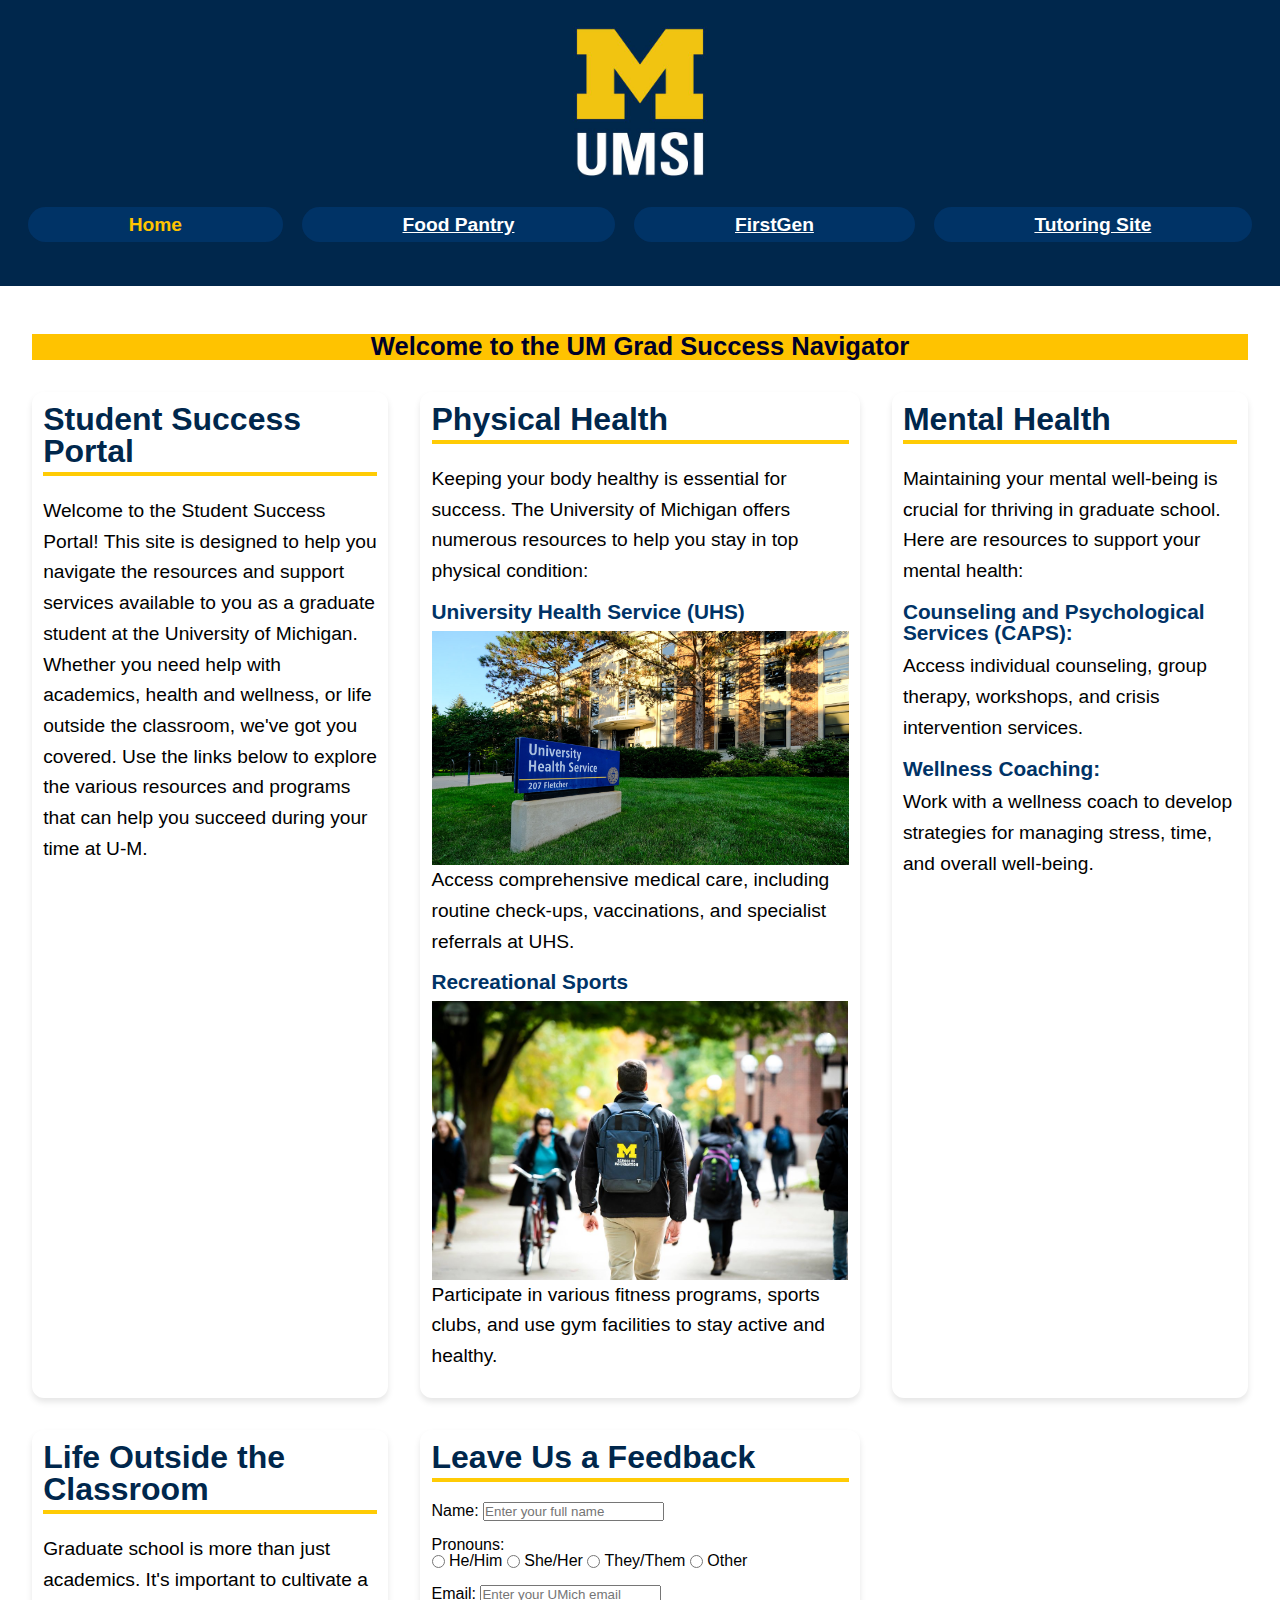
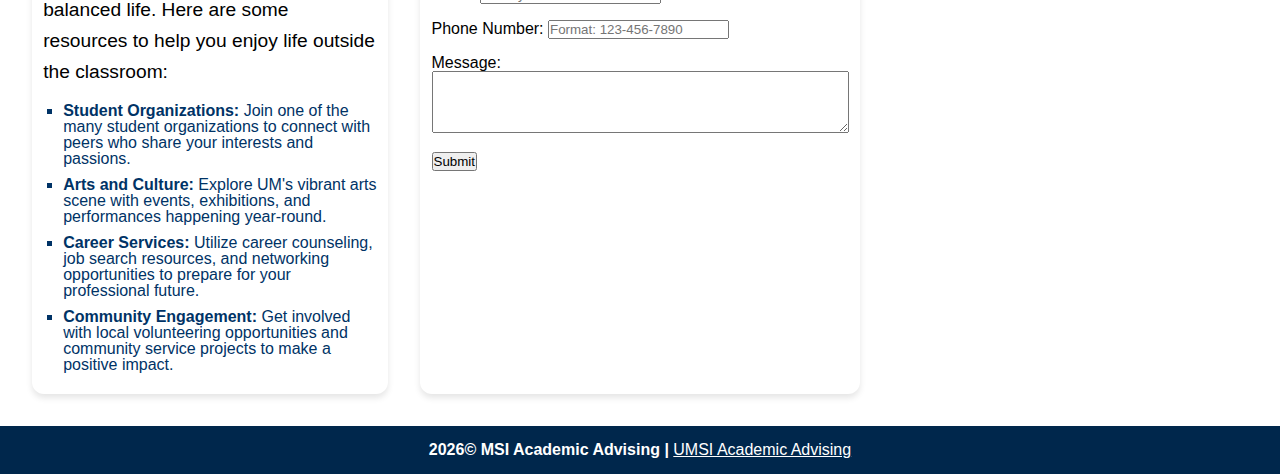
<file: index.html>
<!DOCTYPE html>
<html lang="en">

<head>
    <meta charset="UTF-8">
    <meta name="viewport" content="width=device-width, initial-scale=1.0">
    <link rel="stylesheet" href="css/reset.css">
    <link rel="stylesheet" href="css/style.css">
    <link rel="icon" href="images/UMSI_signature_vertical_informal_solidblue.jpg">

    <title>Student Success Portal</title>
</head>

<body>
    <header class="navigation">
        <div class="skip"><a href="#main">Skip to Main Content</a></div>
        <img src="images/UMSI_signature_vertical_informal_solidblue.jpg" alt="UMSI Logo">
        <nav id="navigation">
            <ul>
                <li><a href="index.html" class="active">Home</a></li>
                <li><a href="pantry.html">Food Pantry</a></li>
                <li><a href="first_gen.html">FirstGen</a></li>
                <li><a href="tutoring_site.html">Tutoring Site</a></li>
            </ul>
        </nav>
    </header>

    <main id="main" class="grid-container">
        <h1>Welcome to the UM Grad Success Navigator</h1>
        <section class="grid-item">
            <h2>Student Success Portal</h2>
            <p>Welcome to the Student Success Portal! This site is designed to help you navigate the resources and
                support services available to you as a graduate student at the University of Michigan. Whether you need
                help with academics, health and wellness, or life outside the classroom, we've got you covered. Use the
                links below to explore the various resources and programs that can help you succeed during
                your time at U-M.</p>
        </section>
        <section class="grid-item">
            <h2>Physical Health</h2>

            <p>Keeping your body healthy is essential for success. The University of Michigan offers numerous
                resources
                to help you stay in top physical condition:</p>
            <article>
                <h3>University Health Service (UHS)</h3>
                <img src="images/UHS.jpg" alt="University Health Services building">
                <p>Access comprehensive medical care, including routine check-ups, vaccinations, and specialist
                    referrals at UHS.</p>
            </article>
            <article>
                <h3>Recreational Sports</h3>
                <img src="images/UMSI_CampusFall_UMSIBackpack_02.jpg"
                    alt="A student walking across campus in fall with a UMSI backpack">
                <p>Participate in various fitness programs, sports clubs, and use gym facilities to stay active and
                    healthy.</p>
            </article>
        </section>

        <section class="grid-item">
            <h2>Mental Health</h2>
            <p>Maintaining your mental well-being is crucial for thriving in graduate school. Here are resources to
                support your mental health:</p>
            <article>
                <h3>Counseling and Psychological Services (CAPS):</h3>
                <p>Access individual counseling, group therapy, workshops, and crisis intervention services.</p>
            </article>
            <article>
                <h3>Wellness Coaching:</h3>
                <p>Work with a wellness coach to develop strategies for managing stress, time, and overall
                    well-being.</p>
            </article>
        </section>

        <section class="grid-item">
            <h2>Life Outside the Classroom</h2>
            <p>Graduate school is more than just academics. It's important to cultivate a balanced life. Here are
                some resources to help you enjoy life outside the classroom:</p>
            <ul>
                <li><strong>Student Organizations:</strong> Join one of the many student organizations to connect
                    with peers who share your interests and passions.</li>
                <li><strong>Arts and Culture:</strong> Explore UM's vibrant arts scene with events, exhibitions, and
                    performances happening year-round.</li>
                <li><strong>Career Services:</strong> Utilize career counseling, job search resources, and
                    networking opportunities to prepare for your professional future.</li>
                <li><strong>Community Engagement:</strong> Get involved with local volunteering opportunities and
                    community service projects to make a positive impact.</li>
            </ul>
        </section>

        <section class="grid-item" id="feedback-form">
            <h2>Leave Us a Feedback</h2>
            <form action="https://formspree.io/f/xyzyjgpo" method="post">
                <label for="name">Name:</label>
                <input type="text" id="name" placeholder="Enter your full name" name="name" required><br><br>

                <fieldset>
                    <legend>Pronouns:</legend>
                    <input type="radio" id="he_him" name="pronouns" value="He/Him">
                    <label for="he_him">He/Him</label>

                    <input type="radio" id="she_her" name="pronouns" value="She/Her">
                    <label for="she_her">She/Her</label>

                    <input type="radio" id="they_them" name="pronouns" value="They/Them">
                    <label for="they_them">They/Them</label>

                    <input type="radio" id="other" name="pronouns" value="Other">
                    <label for="other">Other</label>
                </fieldset><br>


                <label for="email">Email:</label>
                <input type="email" id="email" placeholder="Enter your UMich email" name="email" required><br><br>

                <label for="phone">Phone Number:</label>
                <input type="tel" id="phone" placeholder="Format: 123-456-7890" name="phone"><br><br>

                <label for="message">Message:</label><br>
                <textarea id="message" name="message" rows="4" cols="50" required></textarea><br><br>

                <button type="submit">Submit</button>
            </form>
    </main>

    <footer>
        <p><span id="year"></span>&copy MSI Academic Advising | <a
                href="https://sites.google.com/umich.edu/msiacademicadvising/student-support-resources">UMSI
                Academic Advising</a>
        </p>
    </footer>
    <script>
        document.getElementById("year").innerHTML = new Date().getFullYear();
    </script>

</body>

</html>
</file>
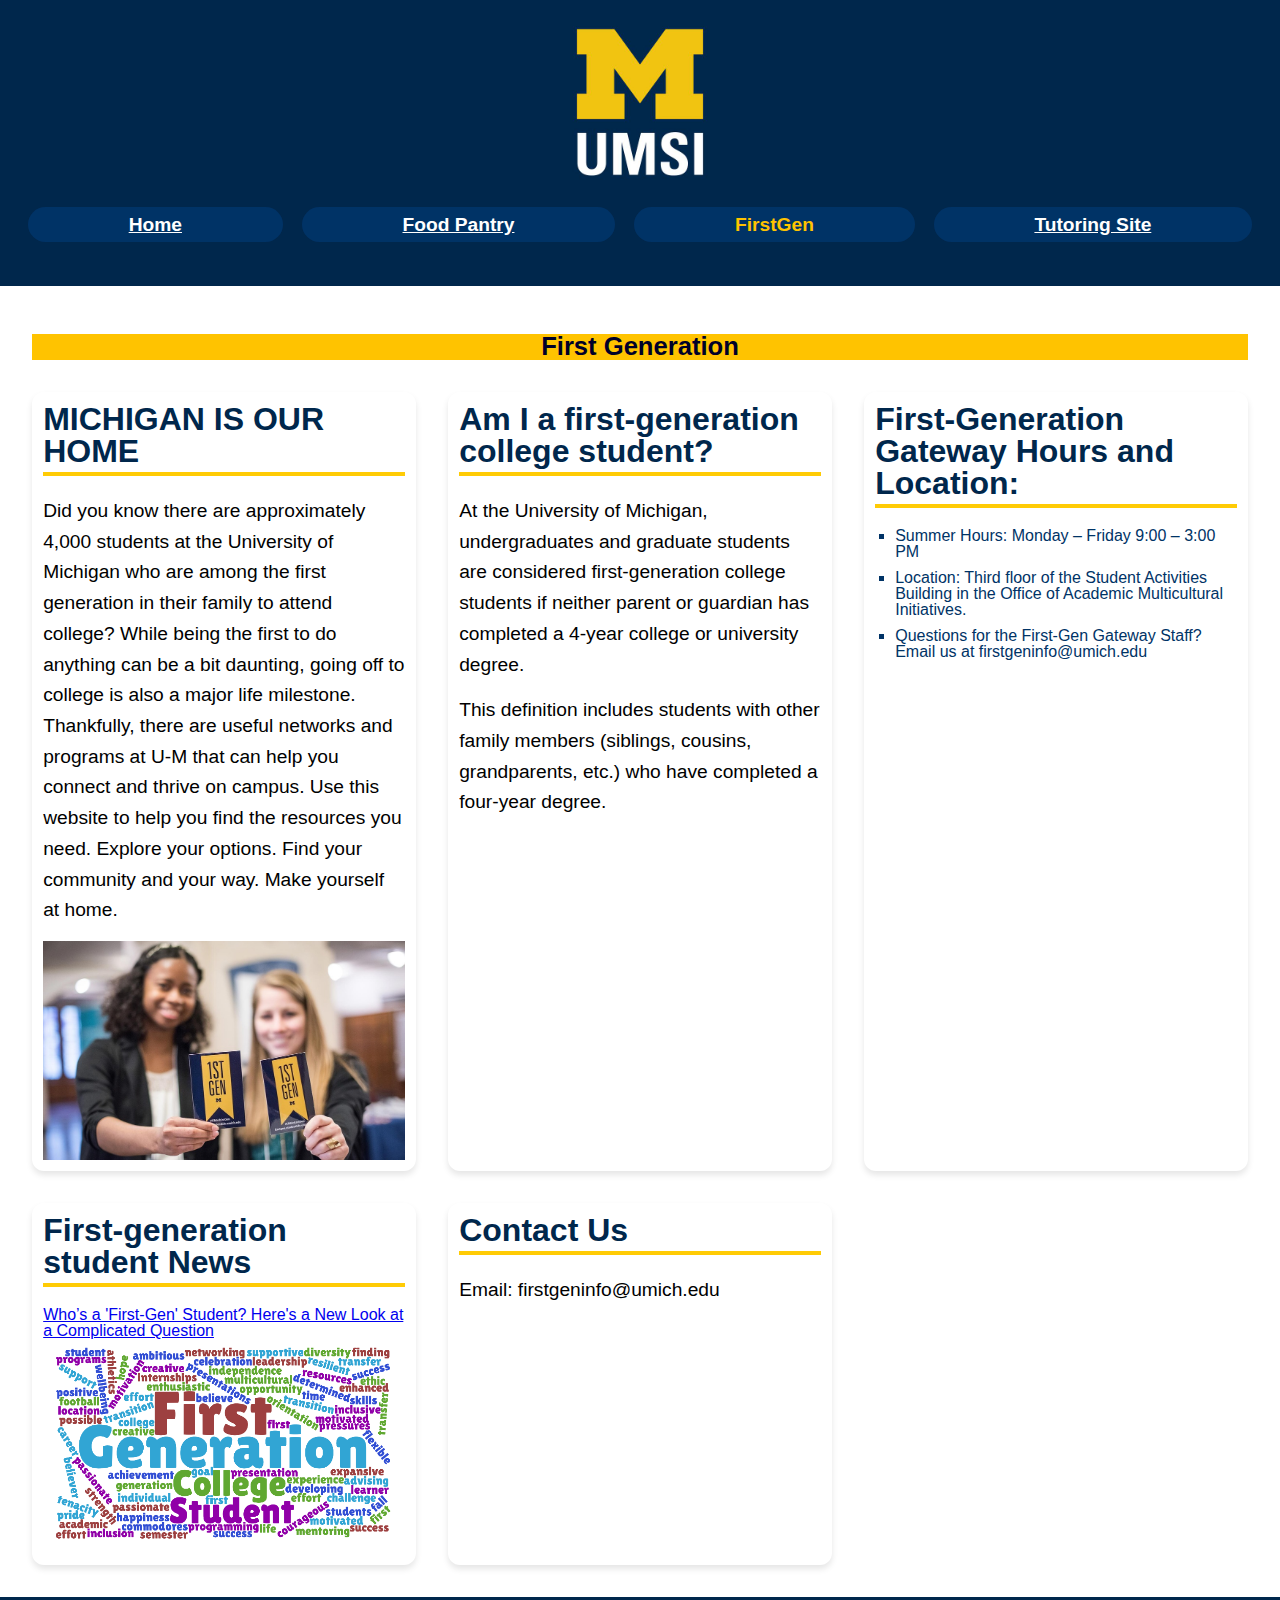
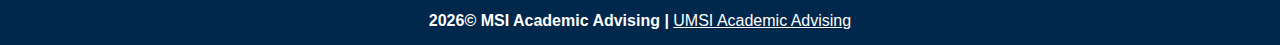
<file: first_gen.html>
<!DOCTYPE html>
<html lang="en">

<head>
    <meta charset="UTF-8">
    <meta name="viewport" content="width=device-width, initial-scale=1.0">
    <link rel="stylesheet" href="css/reset.css">
    <link rel="stylesheet" href="css/style.css">
    <link rel="icon" href="images/UMSI_signature_vertical_informal_solidblue.jpg">
    <title>First generation</title>
</head>

<body>
    <header class="navigation">
        <div class="skip"><a href="#main">Skip to Main Content</a></div>
        <img src="images/UMSI_signature_vertical_informal_solidblue.jpg" alt="UMSI Logo">
        <nav id="navigation">
            <ul>
                <li><a href="index.html">Home</a></li>
                <li><a href="pantry.html">Food Pantry</a></li>
                <li><a href="first_gen.html" class="active">FirstGen</a></li>
                <li><a href="tutoring_site.html">Tutoring Site</a></li>
            </ul>
        </nav>
    </header>

    <main id="main" class="grid-container">
        <h1>First Generation</h1>
        <section class="grid-item">
            <h2>MICHIGAN IS OUR HOME</h2>
            <p>Did you know there are approximately 4,000 students at the University of Michigan who are among the
                first
                generation in their family to attend college? While being the first to do anything can be a bit
                daunting, going off to college is also a major life milestone.
                Thankfully, there are useful networks and programs at U-M that can help you connect and thrive on
                campus. Use this website to help you find the resources you need. Explore your options. Find your
                community and your way. Make yourself at home.</p>
            <img src="images/firstgen.jpeg" alt="Two girls are hoding the first generation informations card">
        </section>

        <section class="grid-item">
            <h2>Am I a first-generation college student?</h2>
            <p>At the University of Michigan, undergraduates and graduate students are considered first-generation
                college students if neither parent or guardian has completed a 4-year college or university degree.
            <p>This definition includes students with other family members (siblings, cousins, grandparents, etc.)
                who
                have completed a four-year degree. </p>
        </section>

        <section class="grid-item">
            <h2>First-Generation Gateway Hours and Location:</h2>
            <ul>
                <li>Summer Hours: Monday – Friday 9:00 – 3:00 PM</li>
                <li>Location: Third floor of the Student Activities Building in the Office of Academic Multicultural
                    Initiatives. </li>
                <li>Questions for the First-Gen Gateway Staff? Email us at firstgeninfo@umich.edu</li>
            </ul>
        </section>

        <section class="grid-item">
            <h2>First-generation student News</h2>
            <a href="https://firstgen.umich.edu/whos-a-first-gen-student-heres-a-new-look-at-a-complicated-question/">Who’s
                a 'First-Gen' Student? Here's a New Look at a Complicated Question</a>
            <img src="images/who_is_1GEN.png" alt="First generation student">

        </section>

        <section class="grid-item">
            <h2>Contact Us</h2>
            <p>Email: firstgeninfo@umich.edu</p>
        </section>

    </main>

    <footer>
        <p><span id="year"></span>&copy MSI Academic Advising | <a
                href="https://sites.google.com/umich.edu/msiacademicadvising/student-support-resources">UMSI
                Academic Advising</a>
        </p>
    </footer>
    <script>
        document.getElementById("year").innerHTML = new Date().getFullYear();
    </script>
</body>

</html>
</file>
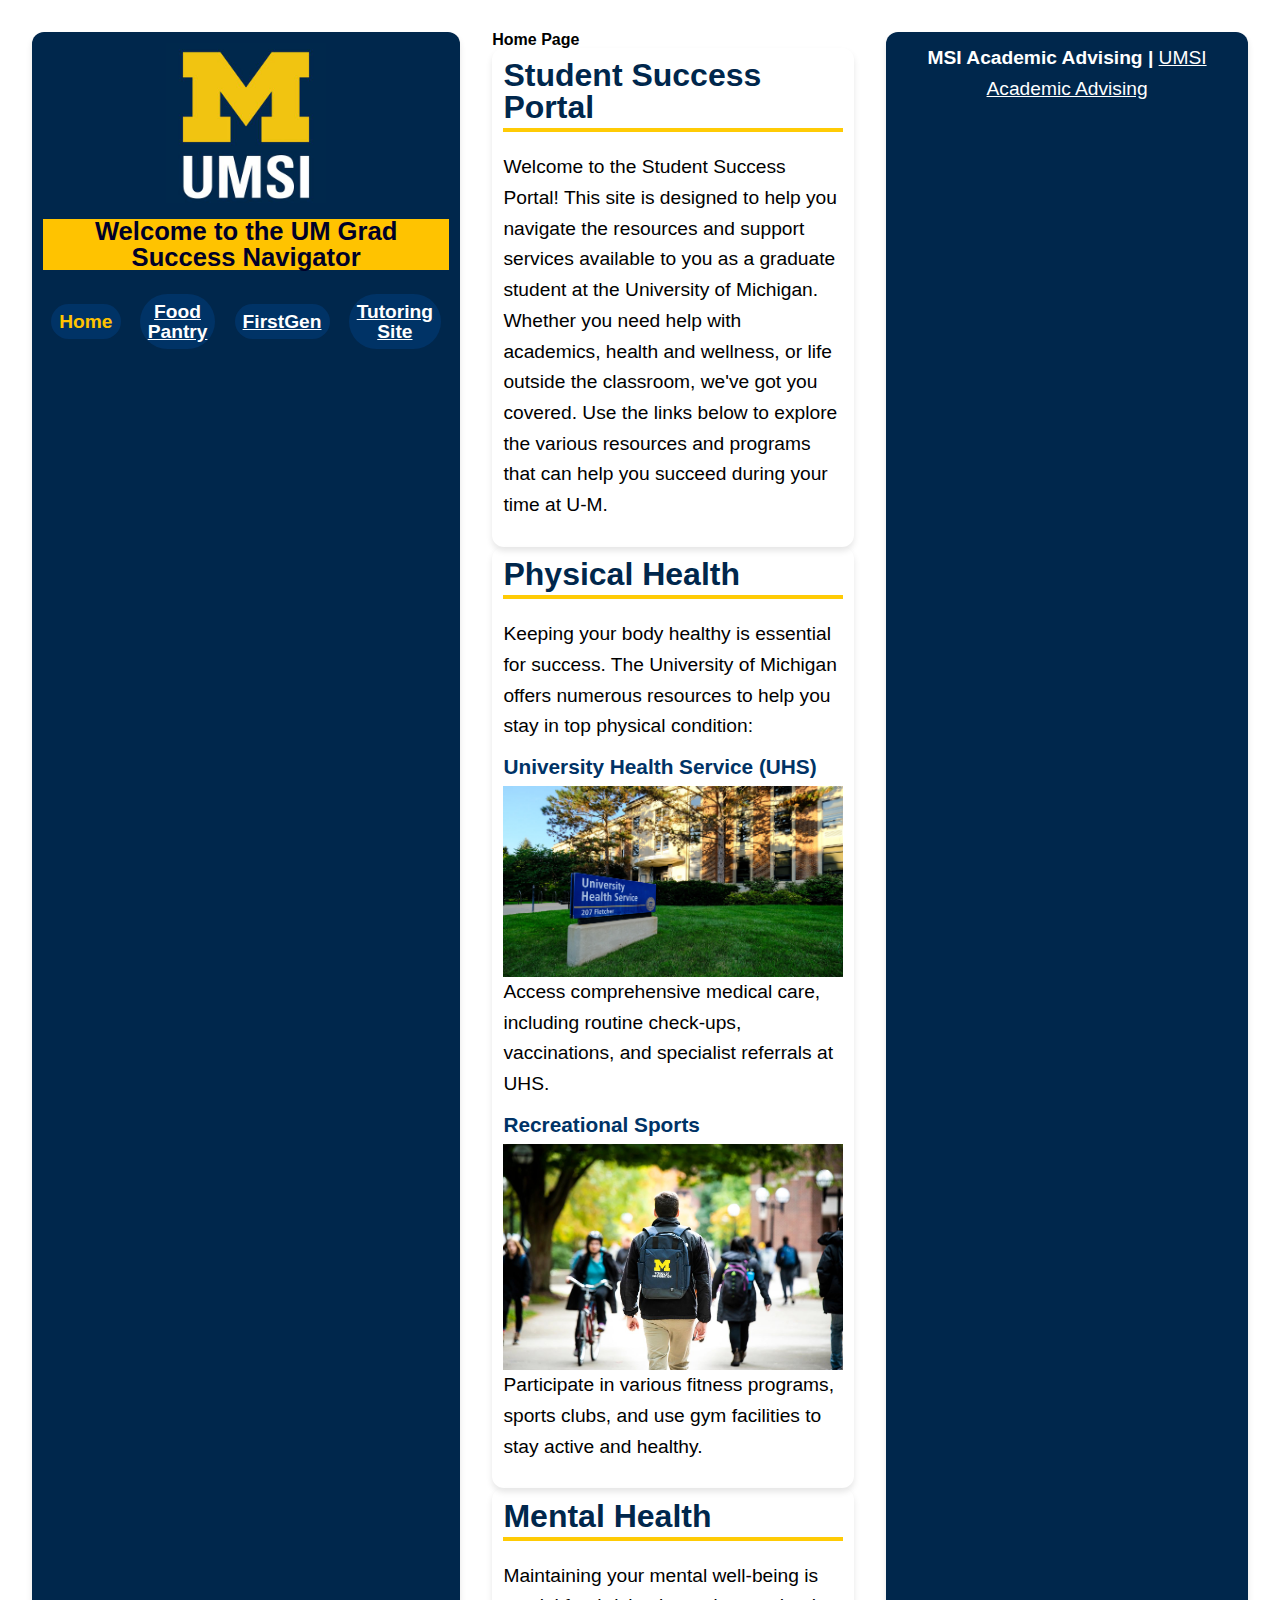
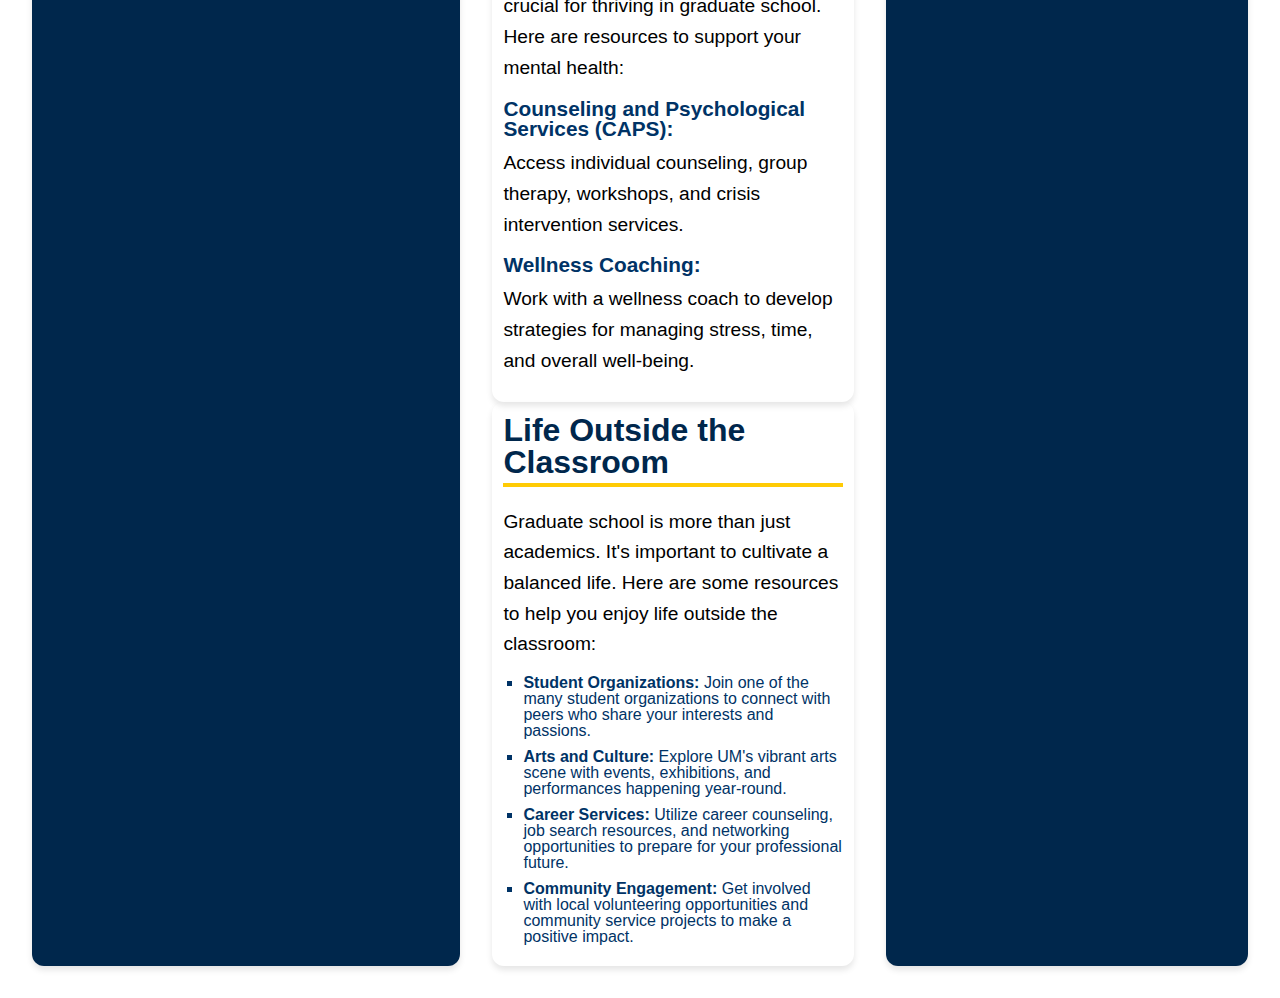
<file: home.html>
<!-- why my webpage is not displaying fully in mobile view -->
<!-- can we use max-wigth in the images -->
<!DOCTYPE html>
<html lang="en">

<head>
    <meta charset="UTF-8">
    <meta name="viewport" content="width=device-width, initial-scale=1.0">
    <link rel="stylesheet" href="css/reset.css">
    <link rel="stylesheet" href="css/style.css">
    <title>Student Success Portal</title>
</head>

<body>
    <div class="grid-container">
        <header class="grid-item navigation">
            <div class="skip"><a href="#main">Skip to Main Content</a></div>
            <img src="images/UMSI_signature_vertical_informal_solidblue.jpg" alt="UMSI Logo">
            <h1>Welcome to the UM Grad Success Navigator</h1>
            <nav id="navigation">
                <ul>
                    <li><a href="home.html" class="active">Home</a></li>
                    <li><a href="pantry.html">Food Pantry</a></li>
                    <li><a href="first_gen.html">FirstGen</a></li>
                    <li><a href="tutoring_site.html">Tutoring Site</a></li>
                </ul>
            </nav>
        </header>

        <!-- if I want to change the style for specific h2, what should I do? -->
        <main id="main">
            <h2 id="title">Home Page</h2>
            <section class="grid-item">
                <h2>Student Success Portal</h2>
                <p>Welcome to the Student Success Portal! This site is designed to help you navigate the resources and
                    support services available to you as a graduate student at the University of Michigan. Whether you
                    need help with academics, health and wellness, or life outside the classroom, we've got you covered.
                    Use the links below to explore the various resources and programs that can help you succeed during
                    your time at U-M.</p>
            </section>
<!-- How to make the gap between the two sections bigger? -->
            <section class="grid-item">
                <h2>Physical Health</h2>

                <p>Keeping your body healthy is essential for success. The University of Michigan offers numerous
                    resources
                    to help you stay in top physical condition:</p>
                <article>
                    <h3>University Health Service (UHS)</h3>
                    <img src="images/UHS.jpg" alt="University Health Services building">
                    <p>Access comprehensive medical care, including routine check-ups, vaccinations, and specialist
                        referrals at UHS.</p>
                </article>
                <article>
                    <h3>Recreational Sports</h3>
                    <img src="images/UMSI_CampusFall_UMSIBackpack_02.jpg"
                        alt="A student walking across campus in fall with a UMSI backpack">
                    <p>Participate in various fitness programs, sports clubs, and use gym facilities to stay active and
                        healthy.</p>
                </article>
            </section>

            <section id="mental_health" class="grid-item">
                <h2>Mental Health</h2>
                <p>Maintaining your mental well-being is crucial for thriving in graduate school. Here are resources to
                    support your mental health:</p>
                <article>
                    <h3>Counseling and Psychological Services (CAPS):</h3>
                    <p>Access individual counseling, group therapy, workshops, and crisis intervention services.</p>
                </article>
                <article>
                    <h3>Wellness Coaching:</h3>
                    <p>Work with a wellness coach to develop strategies for managing stress, time, and overall
                        well-being.</p>
                </article>
            </section>

            <section id="life_outside_classroom" class="grid-item">
                <h2>Life Outside the Classroom</h2>
                <p>Graduate school is more than just academics. It's important to cultivate a balanced life. Here are
                    some resources to help you enjoy life outside the classroom:</p>
                <ul>
                    <li><strong>Student Organizations:</strong> Join one of the many student organizations to connect
                        with peers who share your interests and passions.</li>
                    <li><strong>Arts and Culture:</strong> Explore UM's vibrant arts scene with events, exhibitions, and
                        performances happening year-round.</li>
                    <li><strong>Career Services:</strong> Utilize career counseling, job search resources, and
                        networking opportunities to prepare for your professional future.</li>
                    <li><strong>Community Engagement:</strong> Get involved with local volunteering opportunities and
                        community service projects to make a positive impact.</li>
                </ul>
            </section>
        </main>

        <footer class="grid-item">
            <p>MSI Academic Advising | <a
                    href="https://sites.google.com/umich.edu/msiacademicadvising/student-support-resources">UMSI
                    Academic Advising</a>
            </p>
        </footer>
    </div>
</body>

</html>
</file>
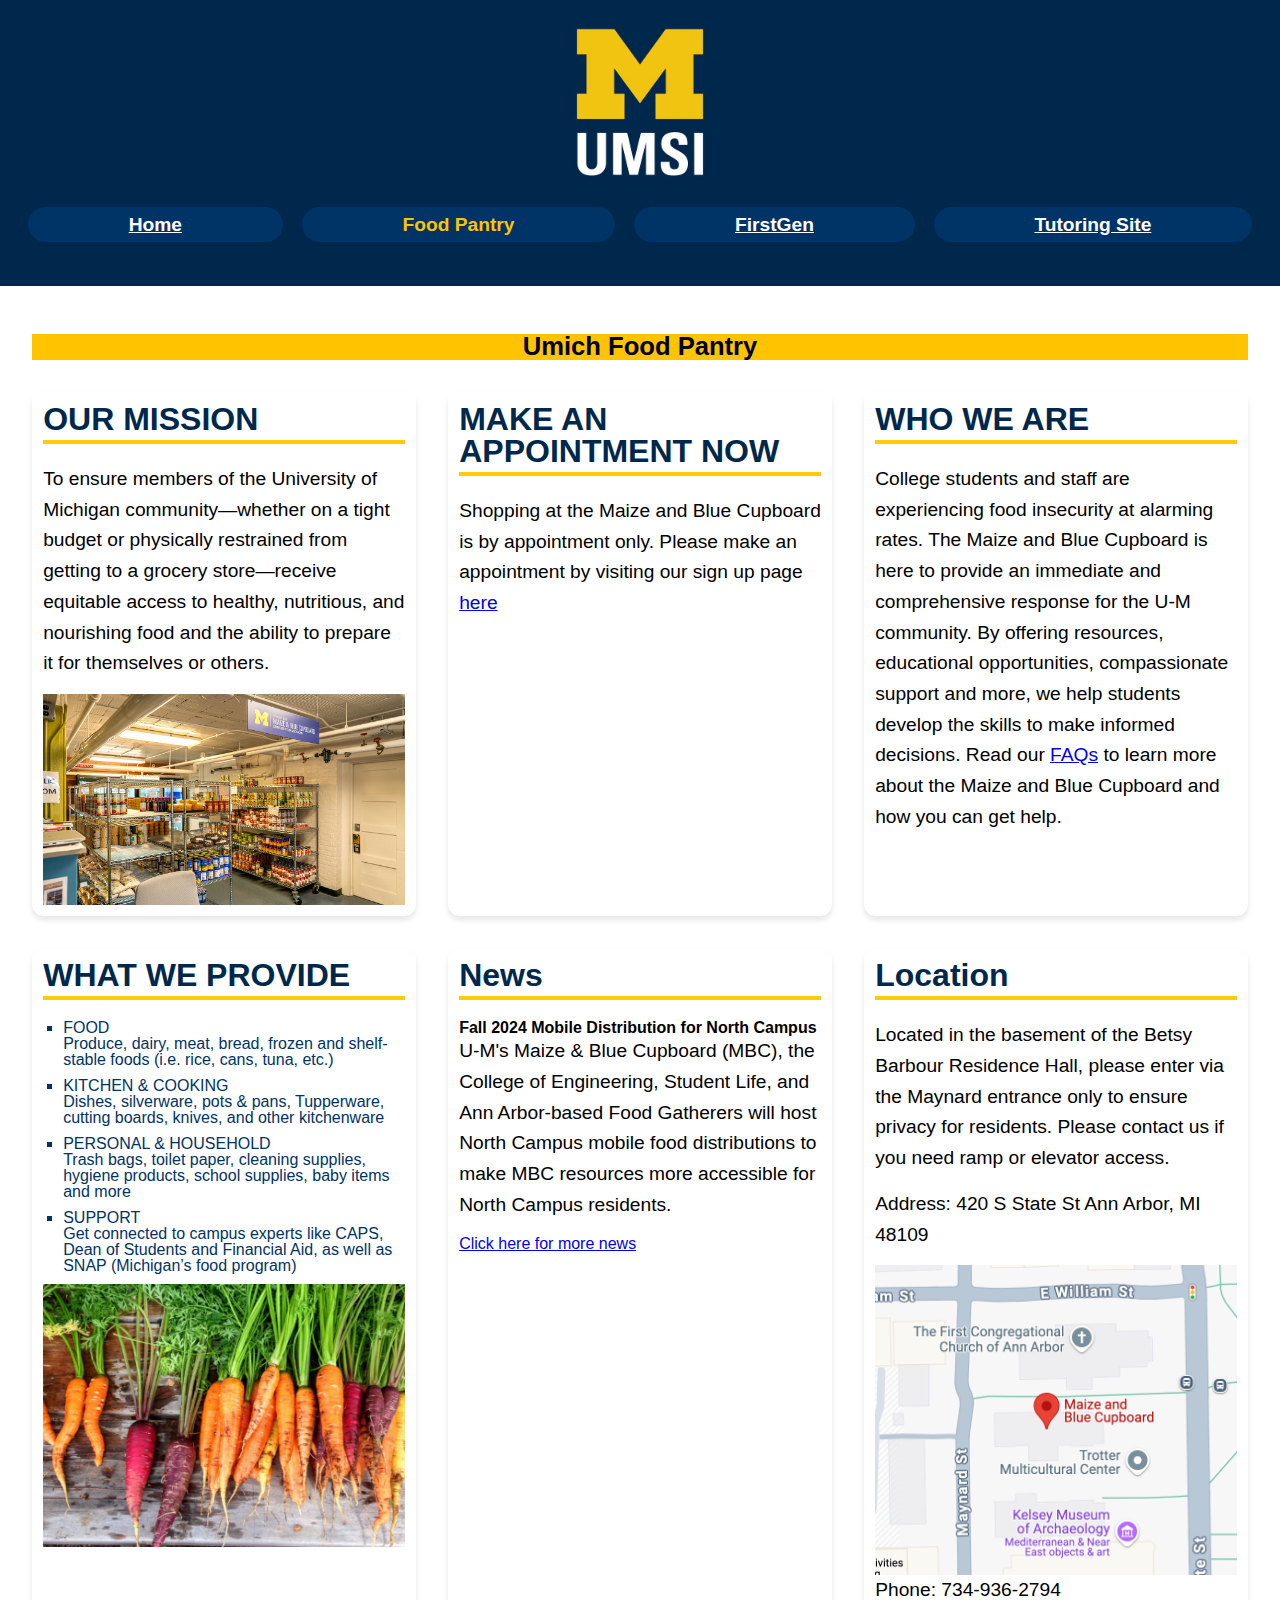
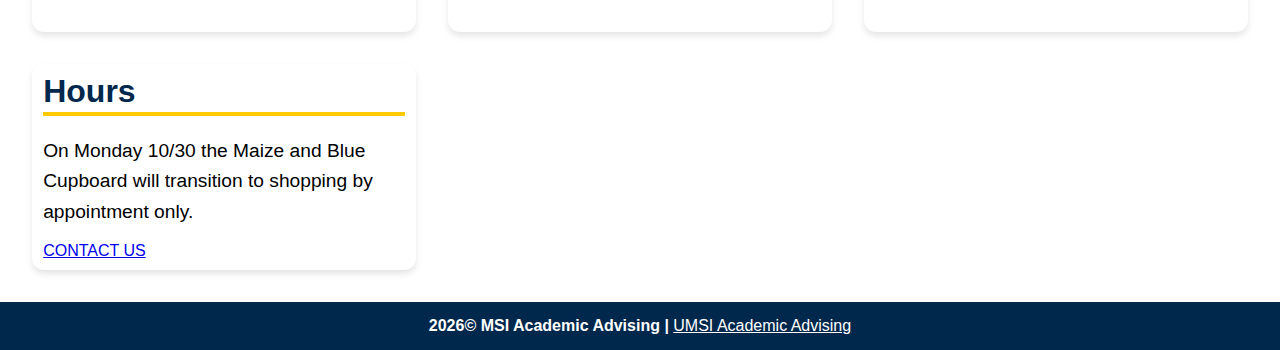
<file: pantry.html>
<!DOCTYPE html>
<html lang="en">

<head>
    <meta charset="UTF-8">
    <meta name="viewport" content="width=device-width, initial-scale=1.0">
    <link rel="stylesheet" href="css/reset.css">
    <link rel="stylesheet" href="css/style.css">
    <link rel="icon" href="images/UMSI_signature_vertical_informal_solidblue.jpg">
    <title>Food Pantry Homepage</title>
</head>

<body>
    <header class="navigation">
        <div class="skip"><a href="#main">Skip to Main Content</a></div>
        <img src="images/UMSI_signature_vertical_informal_solidblue.jpg" alt="UMSI Logo">
        <nav id="navigation">
            <ul>
                <li><a href="index.html">Home</a></li>
                <li><a href="pantry.html" class="active">Food Pantry</a></li>
                <li><a href="first_gen.html">FirstGen</a></li>
                <li><a href="tutoring_site.html">Tutoring Site</a></li>
            </ul>
        </nav>
    </header>

    <main id="main" class="grid-container">
        <h1>Umich Food Pantry</h1>
        <section class="grid-item">
            <h2>OUR MISSION</h2>
            <p>To ensure members of the University of Michigan community—whether on a tight budget or physically
                restrained from getting to a grocery store—receive equitable access to healthy, nutritious, and
                nourishing food and the ability to prepare it for themselves or others.</p>
            <img src="images/foodpantry_outlook.jpg" alt="A general view of the food pantry">
        </section>

        <section class="grid-item">
            <h2>MAKE AN APPOINTMENT NOW</h2>
            <p>Shopping at the Maize and Blue Cupboard is by appointment only. Please make an appointment by
                visiting
                our sign up page
                <a href="https://calendly.com/mbcappointments/mbc-shopping-appointments?month=2024-09">here</a>
            </p>
        </section>

        <section class="grid-item">
            <h2>WHO WE ARE</h2>
            <p>College students and staff are experiencing food insecurity at alarming rates. The Maize and Blue
                Cupboard is here to provide an immediate and comprehensive response for the U-M community. By
                offering
                resources, educational opportunities, compassionate support and more, we help students develop the
                skills to make informed decisions.

                Read our <a href="https://mbc.studentlife.umich.edu/faq/">FAQs</a> to learn more about the Maize and
                Blue Cupboard and how you can get help.</p>
        </section>

        <section class="grid-item">
            <h2>WHAT WE PROVIDE</h2>
            <ul>
                <li>FOOD
                    <br>Produce, dairy, meat, bread, frozen and shelf-stable foods (i.e. rice, cans, tuna, etc.)
                </li>
                <li>KITCHEN & COOKING
                    <br>Dishes, silverware, pots & pans, Tupperware, cutting boards, knives, and other kitchenware
                </li>
                <li>PERSONAL & HOUSEHOLD
                    <br>Trash bags, toilet paper, cleaning supplies, hygiene products, school supplies, baby items
                    and
                    more
                </li>
                <li>SUPPORT
                    <br>Get connected to campus experts like CAPS, Dean of Students and Financial Aid, as well as
                    SNAP
                    (Michigan’s food program)
                </li>
            </ul>
            <img src="images/carrots.png" alt="Many carrots">
        </section>


        <section class="grid-item">
            <h2>News</h2>
            <h3>Fall 2024 Mobile Distribution for North Campus</h3>
            <p>U-M's Maize & Blue Cupboard (MBC), the College of Engineering, Student Life, and Ann Arbor-based Food
                Gatherers will host North Campus mobile food distributions to make MBC resources more accessible for
                North Campus residents.</p>
            <a href="https://mbc.studentlife.umich.edu/news/">Click here for more news</a>
        </section>

        <section class="grid-item">
            <h2>Location</h2>
            <p>Located in the basement of the Betsy Barbour Residence Hall, please enter via the Maynard entrance
                only
                to ensure privacy for residents. Please contact us if you need ramp or elevator access.</p>
            <p>Address: 420 S State St Ann Arbor, MI 48109</p>
            <img src="images/Foodpantry_maps.png" alt="A map shows the location of food pantry">
            <p>Phone: 734-936-2794</p>
        </section>

        <section class="grid-item">
            <h2>Hours</h2>
            <p>On Monday 10/30 the Maize and Blue Cupboard will transition to shopping by appointment only.</p>
            <a href="https://mbc.studentlife.umich.edu/contact/">CONTACT US</a>
        </section>
    </main>

    <footer>
        <p><span id="year"></span>&copy MSI Academic Advising | <a
                href="https://sites.google.com/umich.edu/msiacademicadvising/student-support-resources">UMSI
                Academic Advising</a>
        </p>
    </footer>
    <script>
        document.getElementById("year").innerHTML = new Date().getFullYear();
    </script>
</body>

</html>
</file>
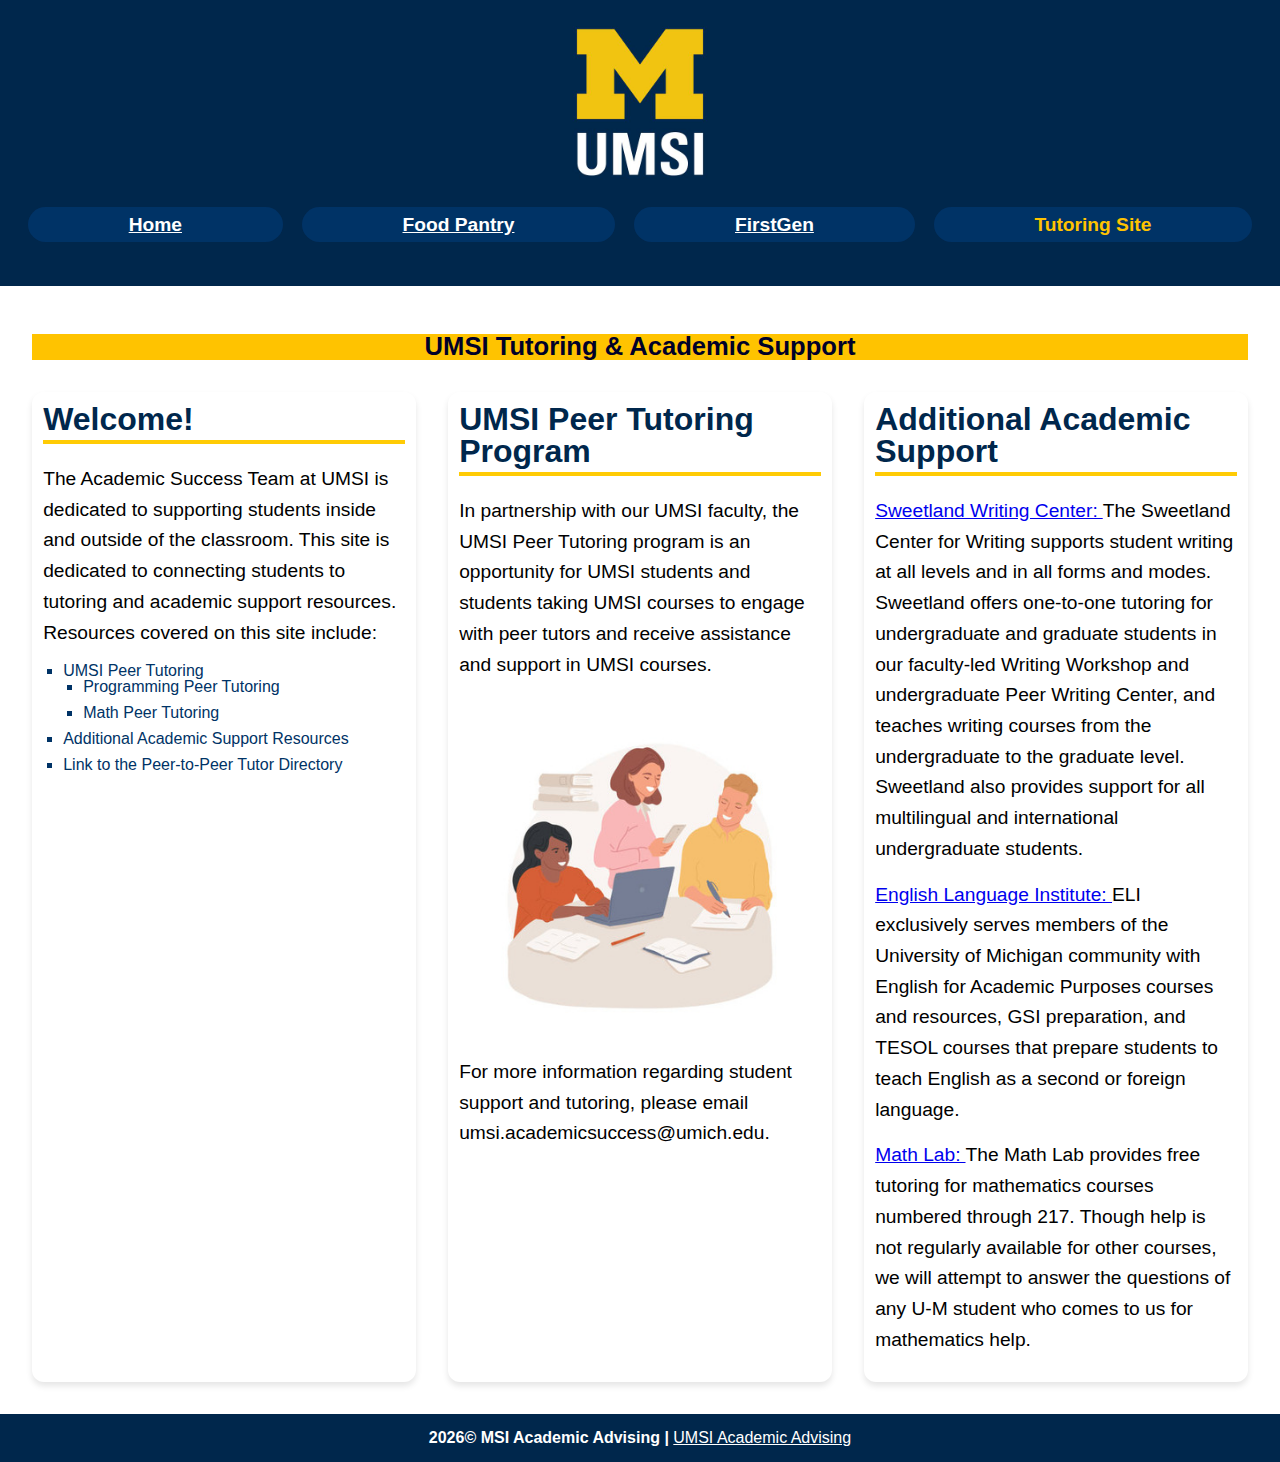
<file: tutoring_site.html>
<!DOCTYPE html>
<html lang="en">

<head>
    <meta charset="UTF-8">
    <meta name="viewport" content="width=device-width, initial-scale=1.0">
    <link rel="stylesheet" href="css/reset.css">
    <link rel="stylesheet" href="css/style.css">
    <link rel="icon" href="images/UMSI_signature_vertical_informal_solidblue.jpg">
    <title>UMSI Tutoring</title>
</head>

<body>
    <header class="navigation">
        <div class="skip"><a href="#main">Skip to Main Content</a></div>
        <img src="images/UMSI_signature_vertical_informal_solidblue.jpg" alt="UMSI Logo">
        <nav id="navigation">
            <ul>
                <li><a href="index.html">Home</a></li>
                <li><a href="pantry.html">Food Pantry</a></li>
                <li><a href="first_gen.html">FirstGen</a></li>
                <li><a href="tutoring_site.html" class="active">Tutoring Site</a></li>
            </ul>
        </nav>
    </header>

    <main id="main" class="grid-container">
        <h1>UMSI Tutoring & Academic Support</h1>
        <section class="grid-item">
            <h2>Welcome!</h2>
            <p>The Academic Success Team at UMSI is dedicated to supporting students inside and outside of the
                classroom. This site is dedicated to connecting students to tutoring and academic support resources.
                Resources covered on this site include:</p>
            <ul>
                <li>UMSI Peer Tutoring
                    <ul>
                        <li>Programming Peer Tutoring</li>
                        <li>Math Peer Tutoring</li>
                    </ul>
                </li>
                <li>Additional Academic Support Resources</li>
                <li>Link to the Peer-to-Peer Tutor Directory</li>
            </ul>
        </section>

        <section class="grid-item">
            <h2>UMSI Peer Tutoring Program</h2>
            <p>In partnership with our UMSI faculty, the UMSI Peer Tutoring program is an opportunity for UMSI
                students
                and students taking UMSI courses to engage with peer tutors and receive assistance and support in
                UMSI
                courses. </p>
            <img src="images/peer_tutoring.jpg" alt="There students are studying together">
            <p>For more information regarding student support and tutoring, please email
                umsi.academicsuccess@umich.edu.
            </p>
        </section>

        <section class="grid-item">
            <h2>Additional Academic Support</h2>
            <p><a href="https://lsa.umich.edu/sweetland">Sweetland Writing Center: </a>The Sweetland Center for
                Writing
                supports student writing at all levels and in all forms and modes. Sweetland offers one-to-one
                tutoring
                for undergraduate and graduate students in our faculty-led Writing Workshop and undergraduate Peer
                Writing Center, and teaches writing courses from the undergraduate to the graduate level. Sweetland
                also
                provides support for all multilingual and international undergraduate students.</p>
            <p><a href="https://lsa.umich.edu/eli">English Language Institute: </a>ELI exclusively serves members of
                the
                University of Michigan community with English for Academic Purposes courses and resources, GSI
                preparation, and TESOL courses that prepare students to teach English as a second or foreign
                language.
            </p>
            <p><a href="https://lsa.umich.edu/math/undergraduates/course-resources/math-lab.html">Math Lab: </a>The
                Math
                Lab provides free tutoring for mathematics courses numbered through 217. Though help is not
                regularly
                available for other courses, we will attempt to answer the questions of any U-M student who comes to
                us
                for mathematics help.</p>
        </section>
    </main>

    <footer>
        <p><span id="year"></span>&copy MSI Academic Advising | <a
                href="https://sites.google.com/umich.edu/msiacademicadvising/student-support-resources">UMSI
                Academic Advising</a>
        </p>
    </footer>
    <script>
        document.getElementById("year").innerHTML = new Date().getFullYear();
    </script>
</body>

</html>
</file>
<file: css/style.css>
* {
    margin: 0;
    padding: 0;
    font-family: 'Helvetica Neue', Arial, sans-serif;
}

.grid-container {
    display: grid;
    grid-template-rows: auto;
    grid-auto-flow: row;
    gap: 2em;
    padding: 1em;
    /* justify-content: center; */
}

.navigation {
    background-color: #00274C;
    color: white;
    text-align: center;
    padding: 1.25em;
}

.navigation img {
    max-height: 10rem;
    height: auto;
    margin: 0 auto;
}

h1 {
    font-size: 1.6rem;
    margin-top: 1rem;
    font-family: 'Helvetica Neue', Arial, sans-serif;
    text-align: center;
    color: #000029;
    background-color: #FFC300;
}

.navigation ul {
    padding: 0;
    margin: 1em 0;
    display: grid;
    grid-template-columns: repeat(4, auto);
    justify-content: center;
    align-items: center;
    gap: 0.2em;
}


.navigation a.active {
    text-decoration: none;
    color: #FFC300
}

.navigation a {
    font-size: 1rem;
    color: white;
    background-color: #003366;
    font-weight: bold;
    display: block;
    margin: 0.5rem;
    padding: 0.5rem;
    border-radius: 2em
}


.navigation a:hover {
    color: green;
    /* font-size: 1.4rem; */
}

.grid-item {
    /* background-color: #ffffff; */
    border-radius: 0.75em;
    padding: 0.7em;
    box-shadow: 0px 4px 6px rgba(0, 0, 0, 0.1);
}

.grid-item h2 {
    font-size: 1.5rem;
    color: #00274C;
    margin-bottom: 0.625em;
    border-bottom: 0.125em solid #FFCB05;
    padding-bottom: 0.3125rem;
}

.grid-item p {
    margin-bottom: 15px;
    line-height: 1.6;
    font-size: 1rem;
}

.grid-item article h3 {
    font-size: 1.3rem;
    color: #003366;
    margin-bottom: 8px;
}

.grid-item img {
    max-width: 100%;
    height: auto;
    display: block;
    margin: 0 auto;
}

section ul {
    list-style-type: square;
    padding-left: 20px;
    color: #003366;
}

section ul li {
    margin-bottom: 10px;
}

footer {
    background-color: #00274C;
    text-align: center;
    color: white;
    font-weight: bold;
    padding: 15px;
}

footer a {
    color: white;
    text-decoration: underline;
    font: 1em sans-serif;
}

footer a:hover {
    color: #FFC300;
}

nav a:hover,
nav a:focus {
    text-decoration: underline;
}

.skip a {
    position: absolute;
    top: -2.5em;
    left: 0.625em;
    background-color: #FFC300;
    color: black;
    padding: 0.5em;
    border-radius: 0.5em;
    text-decoration: none;
    transition: top 0.3s ease;
}

.skip a:focus {
    top: 10px;
    left: 10px;
}

.skip a:hover {
    color: #2E2CAF;
}

button:hover {
    background-color: #FFC300;
}


@media screen and (min-width: 900px) {
    .navigation ul {
        display: grid;
        justify-content: normal
    }

    .navigation a {
        font-size: 1.2rem;
    }

    .grid-item h2 {
        font-size: 2rem;
    }

    .grid-item p {
        font-size: 1.2rem;
    }

    .grid-container {
        grid-template-columns: 1fr 1fr 1fr;
        padding: 2em;
    }

    h1 {
        grid-column: 1 / -1;
    }

}


/* Style for 404 page */
body {
    margin: 0;
    padding: 0;
    /* background-color: #f0f0f0; */
    /* font-family: "montserrat", sans-serif; */
}

.container{
    width: 100%;
    text-align: center;
    position: absolute;
    top: 40%;
}

.container h2{
    font-size: 5rem;
    margin: 0;
    padding: 0;
    color: #333;
}

.container h1{

    margin: 0;
    padding: 0;
    background-color: transparent;
}

.container a{
    text-decoration: none;
    font-size: 1rem;
    padding: 10px 20px;
    background-color: #003366;
    color: #FFC300;
    border: 1px solid #333;
    margin-top: 20px;
    display: inline-block;
    font-size: 1rem;
    border-radius: 10px;
    transition: 0.5s;
    font-weight: bold;
}

.container a:hover{
    background-color: #FFC300;
    color: #003366;
    font-size: 1.1rem;
}

/* footer {
    position: fixed;
    bottom: 0;
    width: 100%;
    padding: 15px;
} */
</file>
